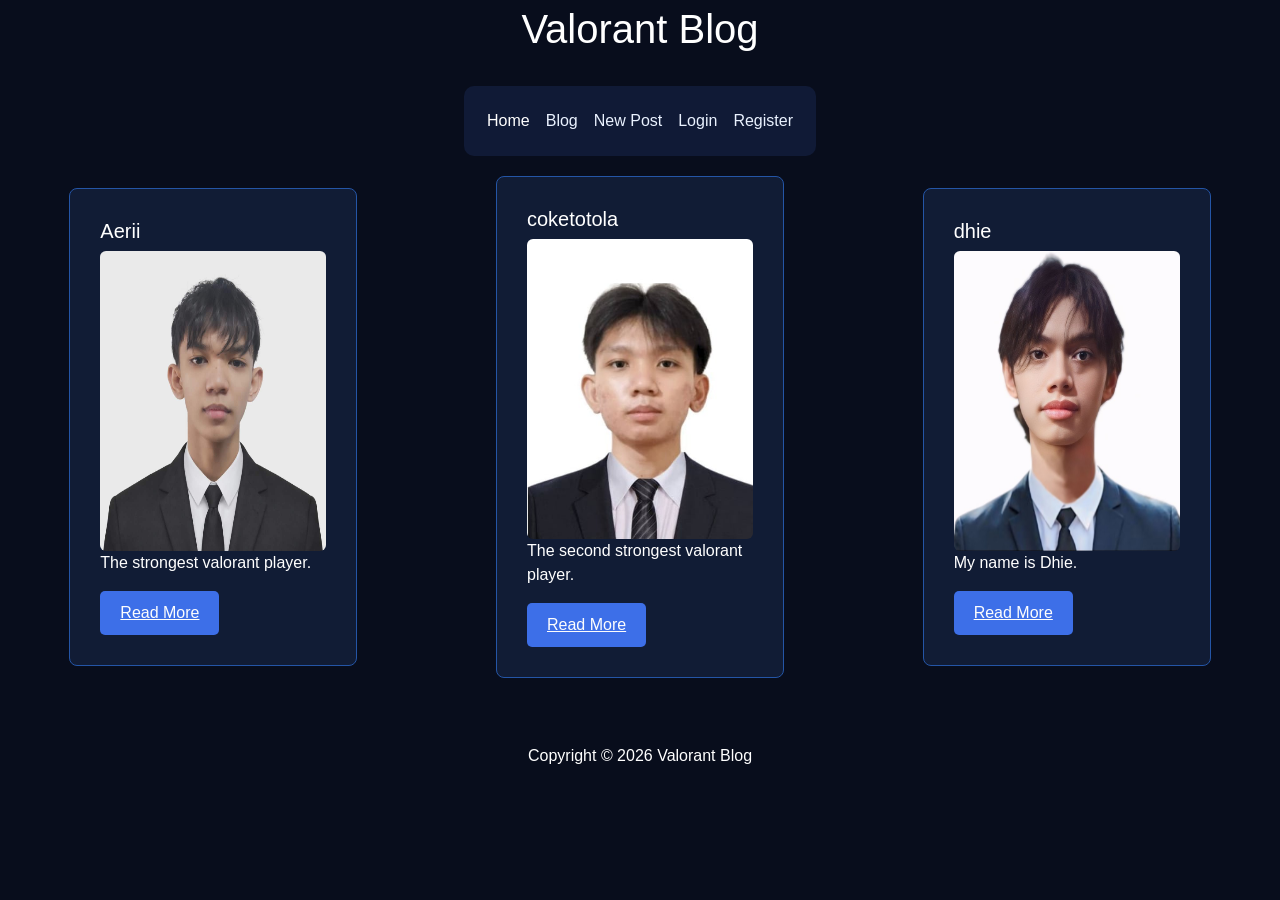
<file: index.html>
<!doctype html>
<html lang="en">
  <head>
    <!-- Required meta tags -->
    <meta charset="utf-8">
    <meta name="viewport" content="width=device-width, initial-scale=1">

    <!-- Bootstrap CSS -->
    <link href="https://cdn.jsdelivr.net/npm/bootstrap@5.0.2/dist/css/bootstrap.min.css" rel="stylesheet" integrity="sha384-EVSTQN3/azprG1Anm3QDgpJLIm9Nao0Yz1ztcQTwFspd3yD65VohhpuuCOmLASjC" crossorigin="anonymous">
    <link rel="stylesheet" href="style.css">
    <title>Valorant Blog</title>
  </head>
  <body>
    <header>
      <h1>Valorant Blog</h1>
    </header>
    <main class="content-wrapper">
      <nav class="navbar navbar-expand-lg navbar-dark">
      <div class="container-fluid">
          <button class="navbar-toggler" type="button" data-bs-toggle="collapse" data-bs-target="#navbarSupportedContent" aria-controls="navbarSupportedContent" aria-expanded="false" aria-label="Toggle navigation">
          <span class="navbar-toggler-icon"></span>
          </button>
          <div class="collapse navbar-collapse" id="navbarSupportedContent">
          <ul class="navbar-nav me-auto mb-2 mb-lg-0">
              <li class="nav-item">
              <a class="nav-link active" aria-current="page" href="index.html">Home</a>
              </li>
              <li class="nav-item">
              <a class="nav-link" href="post.html">Blog</a>
              </li>
              <li class="nav-item">
              <a class="nav-link" href="post-new.html">New Post</a>
              </li>
              <li class="nav-item">
              <a class="nav-link" href="login.html">Login</a>
              </li>
              <li class="nav-item">
              <a class="nav-link" href="register.html">Register</a>
              </li>
          </ul>
          </div>
      </div>
      </nav>
      <div class="d-flex flex-row bd-highlight mb-3">
          <div class="card" style="width: 18rem;">
          <div class="card-body">
              <h5 class="card-title">Aerii</h5>
              <img src="jhe.jpg" class="card-img-top" alt="Aerii">
              <p class="card-text">The strongest valorant player.</p>
              <button><a href="post.html#aerii" class="card-link">Read More</a></button>
          </div>
          </div>
          <div class="card" style="width: 18rem;">
          <div class="card-body">
              <h5 class="card-title">coketotola</h5>
              <img src="james.jpg" class="card-img-top" alt="coketotola">
              <p class="card-text">The second strongest valorant player.</p>
              <button><a href="post.html#coketotola" class="card-link">Read More</a></button>
          </div>
          </div>
          <div class="card" style="width: 18rem;">
          <div class="card-body">
              <h5 class="card-title">dhie</h5>
              <img src="stanly.jpg" class="card-img-top" alt="dhie">
              <p class="card-text">My name is Dhie.</p>
              <button><a href="post.html#dhie" class="card-link">Read More</a></button>
          </div>
          </div>
      </div>
      <script src="https://cdn.jsdelivr.net/npm/bootstrap@5.0.2/dist/js/bootstrap.bundle.min.js" integrity="sha384-MrcW6ZMFYlzcLA8Nl+NtUVF0sA7MsXsP1UyJoMp4YLEuNSfAP+JcXn/tWtIaxVXM" crossorigin="anonymous"></script>
    </main>
    <footer>
      <p>Copyright &copy; 2026 Valorant Blog</p>
    </footer>
  </body>
</html>
</file>
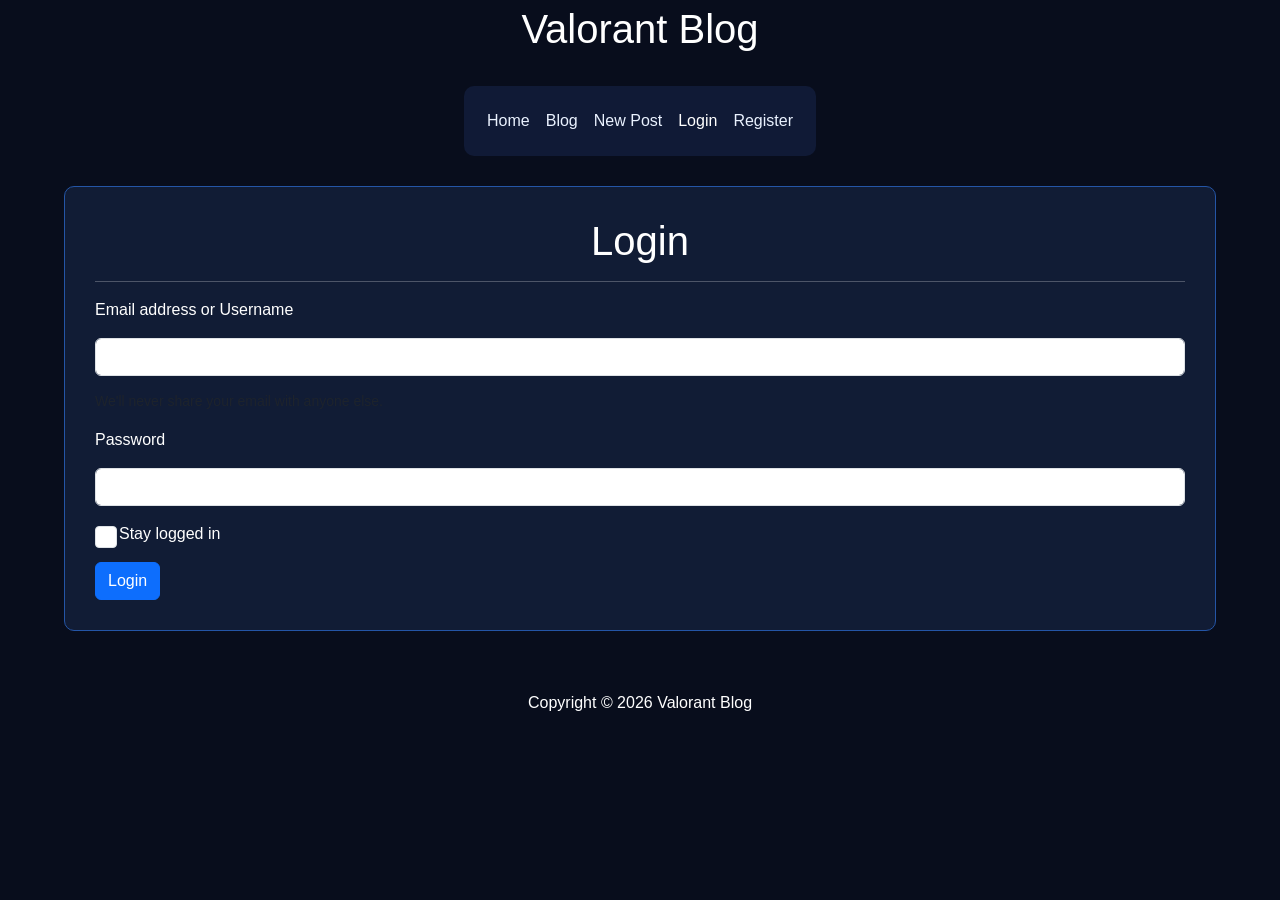
<file: login.html>
<!doctype html>
<html lang="en">
  <head>
    <!-- Required meta tags -->
    <meta charset="utf-8">
    <meta name="viewport" content="width=device-width, initial-scale=1">

    <!-- Bootstrap CSS -->
    <link href="https://cdn.jsdelivr.net/npm/bootstrap@5.0.2/dist/css/bootstrap.min.css" rel="stylesheet" integrity="sha384-EVSTQN3/azprG1Anm3QDgpJLIm9Nao0Yz1ztcQTwFspd3yD65VohhpuuCOmLASjC" crossorigin="anonymous">
    <link rel="stylesheet" href="style.css">
    <title>Valorant Blog</title>
  </head>
  <body>
    <header>
      <h1>Valorant Blog</h1>
    </header>
    <main class="content-wrapper">
      <nav class="navbar navbar-expand-lg navbar-dark">
      <div class="container-fluid">
          <button class="navbar-toggler" type="button" data-bs-toggle="collapse" data-bs-target="#navbarSupportedContent" aria-controls="navbarSupportedContent" aria-expanded="false" aria-label="Toggle navigation">
          <span class="navbar-toggler-icon"></span>
          </button>
          <div class="collapse navbar-collapse" id="navbarSupportedContent">
          <ul class="navbar-nav me-auto mb-2 mb-lg-0">
              <li class="nav-item">
              <a class="nav-link" href="index.html">Home</a>
              </li>
              <li class="nav-item">
              <a class="nav-link" href="post.html">Blog</a>
              </li>
              <li class="nav-item">
              <a class="nav-link" href="post-new.html">New Post</a>
              </li>
              <li class="nav-item">
              <a class="nav-link active" aria-current="page" href="login.html">Login</a>
              </li>
              <li class="nav-item">
              <a class="nav-link" href="register.html">Register</a>
              </li>
          </ul>
          </div>
      </div>
      </nav>
      <form>
          <h1 class="text-center">Login</h1>
          <hr>
          <div class="mb-3">
              <label for="exampleInputEmail1" class="form-label">Email address or Username</label>
              <input type="email" class="form-control" id="exampleInputEmail1" aria-describedby="emailHelp">
              <div id="emailHelp" class="form-text">We'll never share your email with anyone else.</div>
          </div>
          <div class="mb-3">
              <label for="exampleInputPassword1" class="form-label">Password</label>
              <input type="password" class="form-control" id="exampleInputPassword1">
          </div>
          <div class="mb-3 form-check">
              <input type="checkbox" class="form-check-input" id="exampleCheck1">
              <label class="form-check-label" for="exampleCheck1">Stay logged in</label>
          </div>
          <button type="submit" class="btn btn-primary">Login</button>
      </form>
      <script src="https://cdn.jsdelivr.net/npm/bootstrap@5.0.2/dist/js/bootstrap.bundle.min.js" integrity="sha384-MrcW6ZMFYlzcLA8Nl+NtUVF0sA7MsXsP1UyJoMp4YLEuNSfAP+JcXn/tWtIaxVXM" crossorigin="anonymous"></script>
    </main>
    <footer>
      <p>Copyright &copy; 2026 Valorant Blog</p>
    </footer>
  </body>
</html>
</file>
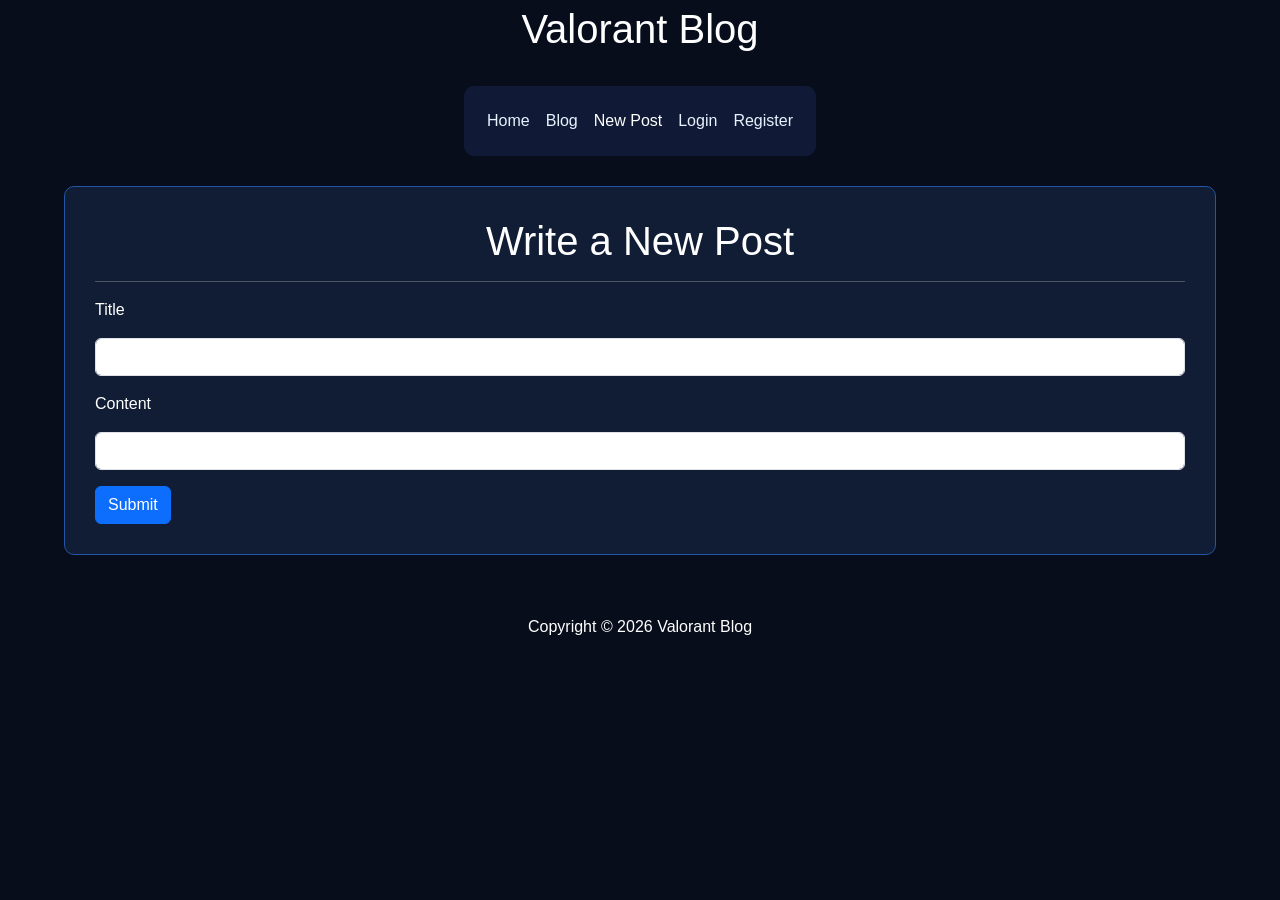
<file: post-new.html>
<!doctype html>
<html lang="en">
  <head>
    <!-- Required meta tags -->
    <meta charset="utf-8">
    <meta name="viewport" content="width=device-width, initial-scale=1">

    <!-- Bootstrap CSS -->
    <link href="https://cdn.jsdelivr.net/npm/bootstrap@5.0.2/dist/css/bootstrap.min.css" rel="stylesheet" integrity="sha384-EVSTQN3/azprG1Anm3QDgpJLIm9Nao0Yz1ztcQTwFspd3yD65VohhpuuCOmLASjC" crossorigin="anonymous">
    <link rel="stylesheet" href="style.css">
    <title>Valorant Blog</title>
  </head>
  <body>
    <header>
      <h1>Valorant Blog</h1>
    </header>
    <main class="content-wrapper">
      <nav class="navbar navbar-expand-lg navbar-dark">
      <div class="container-fluid">
          <button class="navbar-toggler" type="button" data-bs-toggle="collapse" data-bs-target="#navbarSupportedContent" aria-controls="navbarSupportedContent" aria-expanded="false" aria-label="Toggle navigation">
          <span class="navbar-toggler-icon"></span>
          </button>
          <div class="collapse navbar-collapse" id="navbarSupportedContent">
          <ul class="navbar-nav me-auto mb-2 mb-lg-0">
              <li class="nav-item">
              <a class="nav-link" href="index.html">Home</a>
              </li>
              <li class="nav-item">
              <a class="nav-link" href="post.html">Blog</a>
              </li>
              <li class="nav-item">
              <a class="nav-link active" aria-current="page" href="post-new.html">New Post</a>
              </li>
              <li class="nav-item">
              <a class="nav-link" href="login.html">Login</a>
              </li>
              <li class="nav-item">
              <a class="nav-link" href="register.html">Register</a>
              </li>
          </ul>
          </div>
      </div>
      </nav>
      <form>
          <h1 class="text-center">Write a New Post</h1>
          <hr>
          <div class="mb-3">
              <label for="exampleInputTitle1" class="form-label">Title</label>
              <input type="text" class="form-control" id="exampleInputTitle1" aria-describedby="emailHelp">
          </div>
          <div class="mb-3">
              <label for="exampleInputContent1" class="form-label">Content</label>
              <input type="text" class="form-control" id="exampleInputContent1">
          </div>
          <button type="submit" class="btn btn-primary">Submit</button>
      </form>
      <script src="https://cdn.jsdelivr.net/npm/bootstrap@5.0.2/dist/js/bootstrap.bundle.min.js" integrity="sha384-MrcW6ZMFYlzcLA8Nl+NtUVF0sA7MsXsP1UyJoMp4YLEuNSfAP+JcXn/tWtIaxVXM" crossorigin="anonymous"></script>
    </main>
    <footer>
      <p>Copyright &copy; 2026 Valorant Blog</p>
    </footer>
  </body>
</html>
</file>
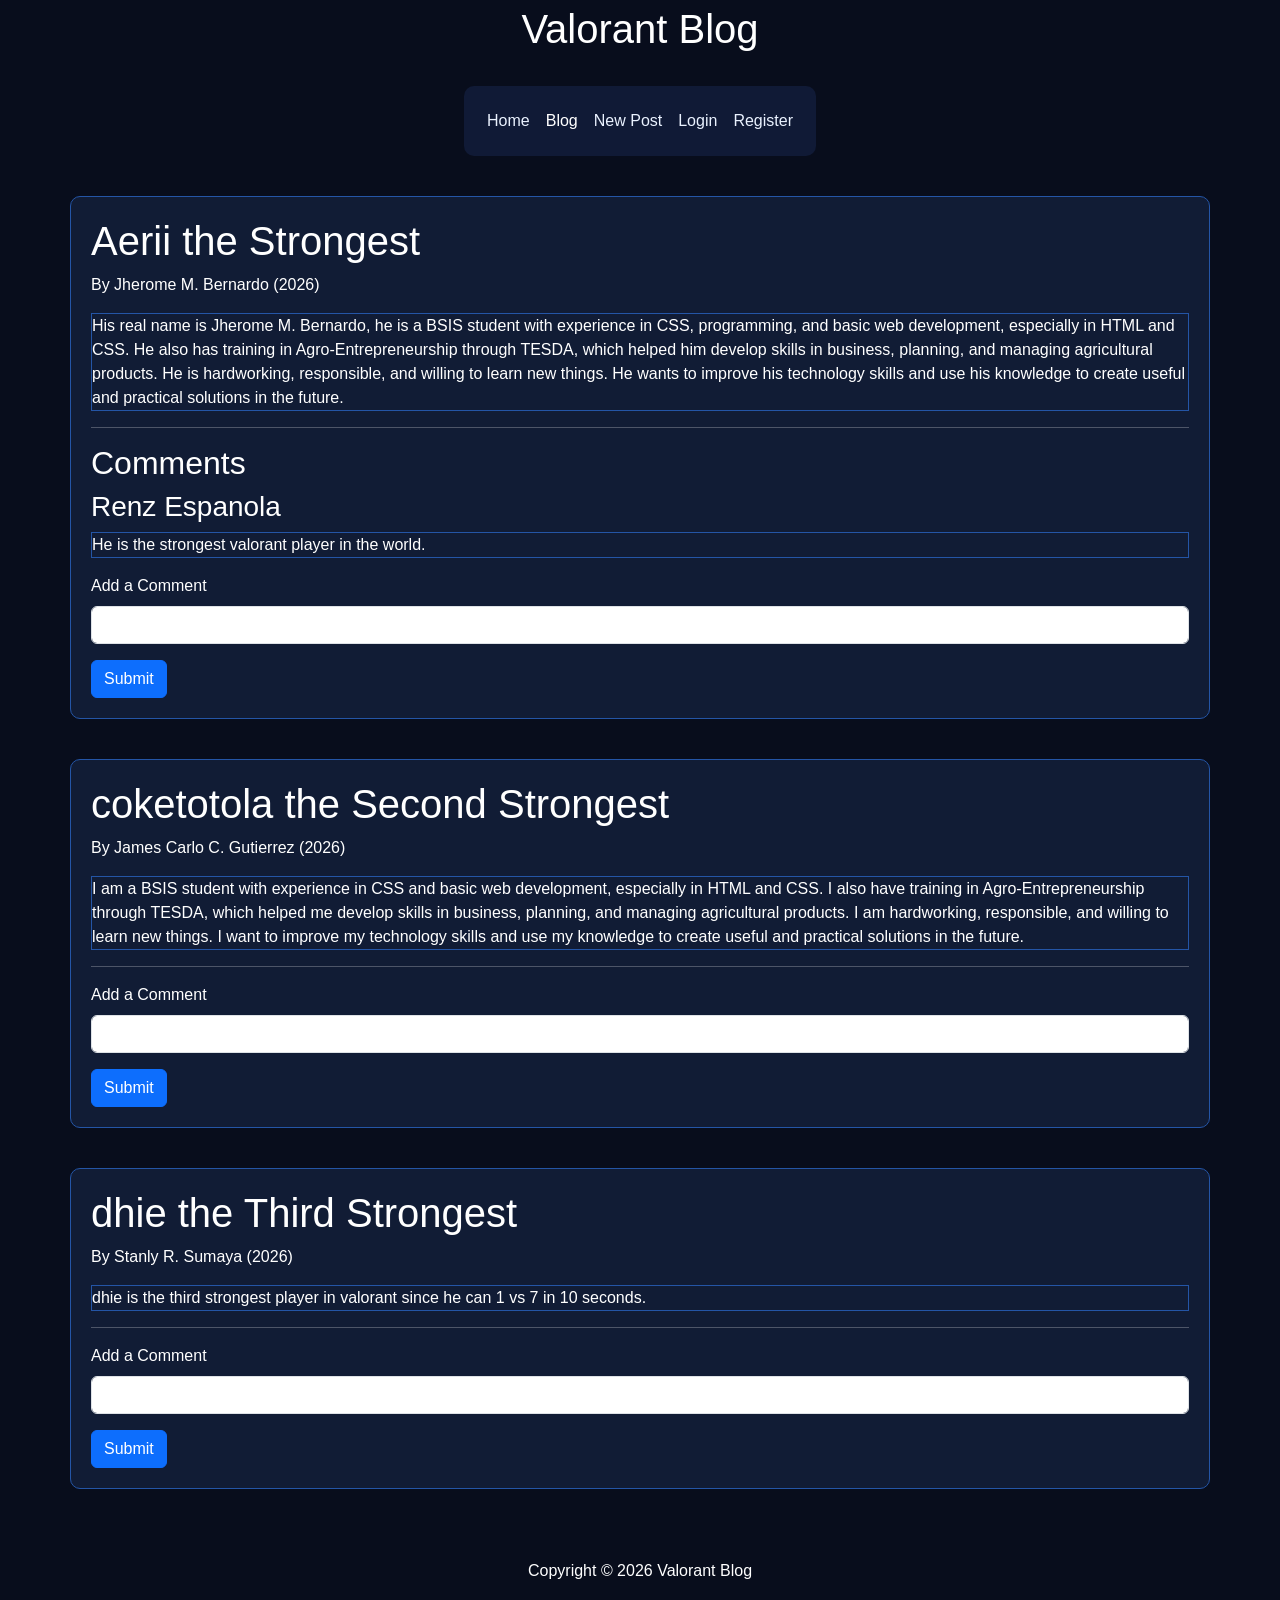
<file: post.html>
<!doctype html>
<html lang="en">
  <head>
    <!-- Required meta tags -->
    <meta charset="utf-8">
    <meta name="viewport" content="width=device-width, initial-scale=1">

    <!-- Bootstrap CSS -->
    <link href="https://cdn.jsdelivr.net/npm/bootstrap@5.0.2/dist/css/bootstrap.min.css" rel="stylesheet" integrity="sha384-EVSTQN3/azprG1Anm3QDgpJLIm9Nao0Yz1ztcQTwFspd3yD65VohhpuuCOmLASjC" crossorigin="anonymous">
    <link rel="stylesheet" href="style.css">
    <title>Valorant Blog</title>
  </head>
  <body>
    <header>
      <h1>Valorant Blog</h1>
    </header>
    <main class="content-wrapper">
      <nav class="navbar navbar-expand-lg navbar-dark">
      <div class="container-fluid">
          <button class="navbar-toggler" type="button" data-bs-toggle="collapse" data-bs-target="#navbarSupportedContent" aria-controls="navbarSupportedContent" aria-expanded="false" aria-label="Toggle navigation">
          <span class="navbar-toggler-icon"></span>
          </button>
          <div class="collapse navbar-collapse" id="navbarSupportedContent">
          <ul class="navbar-nav me-auto mb-2 mb-lg-0">
              <li class="nav-item">
              <a class="nav-link" href="index.html">Home</a>
              </li>
              <li class="nav-item">
              <a class="nav-link active" aria-current="page" href="post.html">Blog</a>
              </li>
              <li class="nav-item">
              <a class="nav-link" href="post-new.html">New Post</a>
              </li>
              <li class="nav-item">
              <a class="nav-link" href="login.html">Login</a>
              </li>
              <li class="nav-item">
              <a class="nav-link" href="register.html">Register</a>
              </li>
          </ul>
          </div>
      </div>
      </nav>
      <div class="container" id="aerii">
          <h1>Aerii the Strongest</h1>
          <p>By Jherome M. Bernardo (2026)</p>

          <p class="des">His real name is Jherome M. Bernardo, he is a BSIS student with experience in CSS, programming, and basic web development, especially in HTML and CSS. He also has training in Agro-Entrepreneurship through TESDA, which helped him develop skills in business, planning, and managing agricultural products. He is hardworking, responsible, and willing to learn new things. He wants to improve his technology skills and use his knowledge to create useful and practical solutions in the future.</p>
          <hr>
          <h2>Comments</h2>
          <h3>Renz Espanola</h3>
          <p class="des">He is the strongest valorant player in the world.</p>
          <div class="mb-3">
              <label for="exampleInputTitle1" class="form-label">Add a Comment</label>
              <input type="text" class="form-control" id="exampleInputTitle1" aria-describedby="emailHelp">
          </div>
          <button type="submit" class="btn btn-primary">Submit</button>
      </div>
      <div class="container" id="coketotola">
          <h1>coketotola the Second Strongest</h1>
          <p>By James Carlo C. Gutierrez (2026)</p>

          <p class="des">I am a BSIS student with experience in CSS and basic web development, especially in HTML and CSS. I also have training in Agro-Entrepreneurship through TESDA, which helped me develop skills in business, planning, and managing agricultural products. I am hardworking, responsible, and willing to learn new things. I want to improve my technology skills and use my knowledge to create useful and practical solutions in the future.</p>
          <hr>
          <div class="mb-3">
              <label for="exampleInputTitle1" class="form-label">Add a Comment</label>
              <input type="text" class="form-control" id="exampleInputTitle1" aria-describedby="emailHelp">
          </div>
          <button type="submit" class="btn btn-primary">Submit</button>
      </div>
      <div class="container" id="dhie">
          <h1>dhie the Third Strongest</h1>
          <p>By Stanly R. Sumaya (2026)</p>

          <p class="des">dhie is the third strongest player in valorant since he can 1 vs 7 in 10 seconds.</p>
          <hr>
          <div class="mb-3">
              <label for="exampleInputTitle1" class="form-label">Add a Comment</label>
              <input type="text" class="form-control" id="exampleInputTitle1" aria-describedby="emailHelp">
          </div>
          <button type="submit" class="btn btn-primary">Submit</button>
      </div>
      <script src="https://cdn.jsdelivr.net/npm/bootstrap@5.0.2/dist/js/bootstrap.bundle.min.js" integrity="sha384-MrcW6ZMFYlzcLA8Nl+NtUVF0sA7MsXsP1UyJoMp4YLEuNSfAP+JcXn/tWtIaxVXM" crossorigin="anonymous"></script>
    </main>
    <footer>
      <p>Copyright &copy; 2026 Valorant Blog</p>
    </footer>
  </body>
</html>
</file>
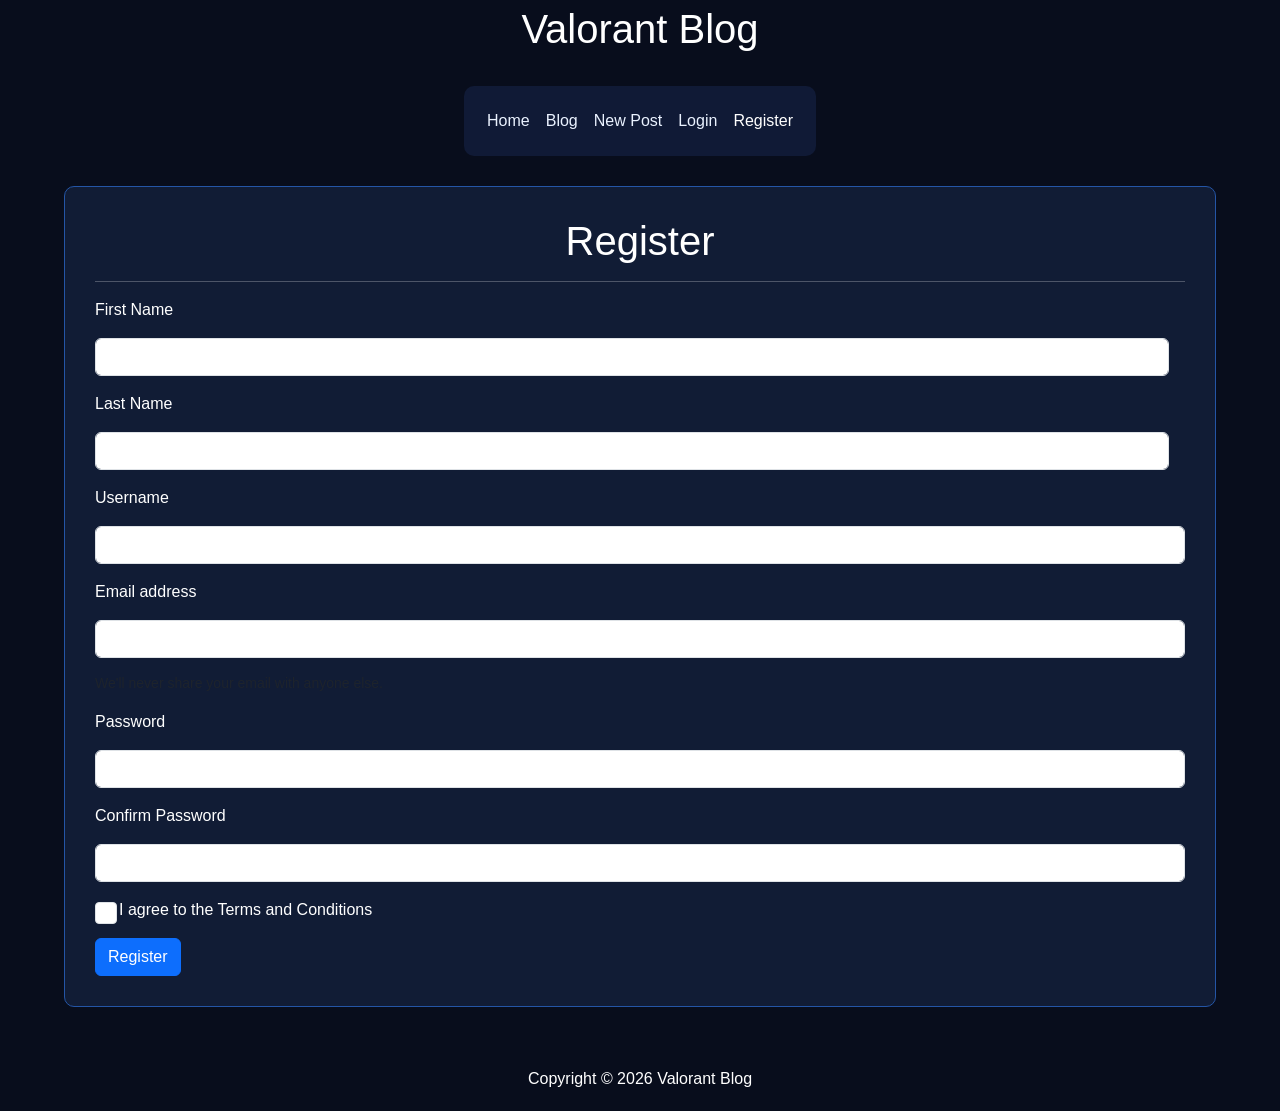
<file: register.html>
<!doctype html>
<html lang="en">
  <head>
    <!-- Required meta tags -->
    <meta charset="utf-8">
    <meta name="viewport" content="width=device-width, initial-scale=1">

    <!-- Bootstrap CSS -->
    <link href="https://cdn.jsdelivr.net/npm/bootstrap@5.0.2/dist/css/bootstrap.min.css" rel="stylesheet" integrity="sha384-EVSTQN3/azprG1Anm3QDgpJLIm9Nao0Yz1ztcQTwFspd3yD65VohhpuuCOmLASjC" crossorigin="anonymous">
    <link rel="stylesheet" href="style.css">
    <title>Valorant Blog</title>
  </head>
  <body>
    <header>
      <h1>Valorant Blog</h1>
    </header>
    <main class="content-wrapper">
      <nav class="navbar navbar-expand-lg navbar-dark">
        <div class="container-fluid">
            <button class="navbar-toggler" type="button" data-bs-toggle="collapse" data-bs-target="#navbarSupportedContent" aria-controls="navbarSupportedContent" aria-expanded="false" aria-label="Toggle navigation">
            <span class="navbar-toggler-icon"></span>
            </button>
            <div class="collapse navbar-collapse" id="navbarSupportedContent">
            <ul class="navbar-nav me-auto mb-2 mb-lg-0">
                <li class="nav-item">
                <a class="nav-link" href="index.html">Home</a>
                </li>
                <li class="nav-item">
                <a class="nav-link" href="post.html">Blog</a>
                </li>
                <li class="nav-item">
                <a class="nav-link" href="post-new.html">New Post</a>
                </li>
                <li class="nav-item">
                <a class="nav-link" href="login.html">Login</a>
                </li>
                <li class="nav-item">
                <a class="nav-link active" aria-current="page" href="register.html">Register</a>
                </li>
            </ul>
            </div>
        </div>
      </nav>
        <form>
            <h1 class="text-center">Register</h1>
            <hr
            <div class="d-flex flex-row bd-highlight mb-3">
                <div class="mb-3 me-3">
                    <label for="exampleInputFirstname1" class="form-label">First Name</label>
                    <input type="text" class="form-control" id="exampleInputFirstname1">
                </div>
                <div class="mb-3 me-3">
                    <label for="exampleInputLastname1" class="form-label">Last Name</label>
                    <input type="text" class="form-control" id="exampleInputLastname1">
                </div>
            </div>
            <div class="mb-3">
                <label for="exampleInputUsername1" class="form-label">Username</label>
                <input type="text" class="form-control" id="exampleInputUsername1">
            </div>
            <div class="mb-3">
                <label for="exampleInputEmail1" class="form-label">Email address</label>
                <input type="email" class="form-control" id="exampleInputEmail1" aria-describedby="emailHelp">
                <div id="emailHelp" class="form-text">We'll never share your email with anyone else.</div>
            </div>
            <div class="mb-3">
                <label for="exampleInputPassword1" class="form-label">Password</label>
                <input type="password" class="form-control" id="exampleInputPassword1">
            </div>
            <div class="mb-3">
                <label for="exampleInputPassword2" class="form-label">Confirm Password</label>
                <input type="password" class="form-control" id="exampleInputPassword2">
            </div>
                <div class="mb-3 form-check">
                <input type="checkbox" class="form-check-input" id="exampleCheck1">
                <label class="form-check-label" for="exampleCheck1">I agree to the Terms and Conditions</label>
            </div>
            <button type="submit" class="btn btn-primary">Register</button>
        </form>
        <script src="https://cdn.jsdelivr.net/npm/bootstrap@5.0.2/dist/js/bootstrap.bundle.min.js" integrity="sha384-MrcW6ZMFYlzcLA8Nl+NtUVF0sA7MsXsP1UyJoMp4YLEuNSfAP+JcXn/tWtIaxVXM" crossorigin="anonymous"></script>
    </main>
    <footer>
        <p>Copyright &copy; 2026 Valorant Blog</p>
    </footer>
  </body>
</html>
</file>
<file: style.css>
/* Lesson 2: Box Model */
* {
    margin: 0;
    padding: 0;
    box-sizing: border-box;
}

/* Lesson 2: Typography and Colors */
body {
    font-family: Arial, sans-serif;
    background-color: #080D1C;
    color: #FFFFFF;
}

/* Lesson 3: Flexbox */
.content-wrapper {
    display: flex;
    flex-direction: column;
}

/* Lesson 2: Element Selector */
header {
    background-color: #080D1C;
    color: #FFFFFF;
    text-align: center;
    padding: 5px;
}

header h1 {
    color: #FFFFFF;
}

/* Lesson 2: Descendant Selector and :hover */
.navbar {
    background-color: #080D1C;
    padding: 20px;
    margin:auto
}

.navbar-nav {
    background-color: #101A36;
    padding: 15px;
    border-radius: 10px;
}

.navbar-nav a {
    color: #EAF2FF;
}

.navbar-nav a:hover {
    color: #3D6FE8;
}

/* Lesson 2: Box Model; Lesson 3: Flexbox */
.d-flex {
    display: flex;
    gap: 0;
    width: 100%;
}

.card {
    background-color: #111C35;
    border: 1px solid #2455A6;
    border-radius: 8px;
    margin: auto;
    width: 33.333%;
}

.card-body {
    padding: 30px;
}

.card-img-top {
    width: 100%;
    height: 300px;
    border-radius: 6px;
}

.card-title,
.card-text {
    color: #FFFFFF;
}

.card-link {
    color: #fdfdfd;
}
button {
    background-color: #3D6FE8;
    color: #FFFFFF;
    border: none;
    padding: 10px 20px;
    border-radius: 5px;
    cursor: pointer;
}
.text-center {
    text-align: center;
}

/* Lesson 2: Box Model */
.container {
    padding: 20px;
    margin: 20px auto;
    width: 90%;
    background-color: #111C35;
    border: 1px solid #2455A6;
    border-radius: 10px;
}

.des {
    background-color: #111C35;
    border: 1px solid #2455A6;
}

/* Lesson 1: Forms; Lesson 2: CSS and Box Model */
form {
    background-color: #111C35;
    border: 1px solid #2455A6;
    border-radius: 10px;
    padding: 30px;
    width: 90%;
    margin: 10px auto;
}

form input,
form textarea {
    width: 100%;
    padding: 10px;
    margin-top: 8px;
    margin-bottom: 15px;
    border: 1px solid #CCCCCC;
    border-radius: 5px;
}

/* Lesson 2: Typography and Box Model */
footer {
    background-color: #080D1C;
    color: #FFFFFF;
    text-align: center;
    padding: 20px;
    margin-top: 30px;
}

footer p {
    margin: 0;
}

/* Lesson 3: Media Query and Flexbox */
@media (max-width: 768px) {
    .navbar-nav {
        text-align: center;
    }

    .navbar-nav .nav-item {
        margin: 5px 0;
    }

    .d-flex {
        flex-direction: column;
    }

    .card {
        width: 100%;
    }

    .card-img-top {
        height: 300px;
    }
}
</file>
